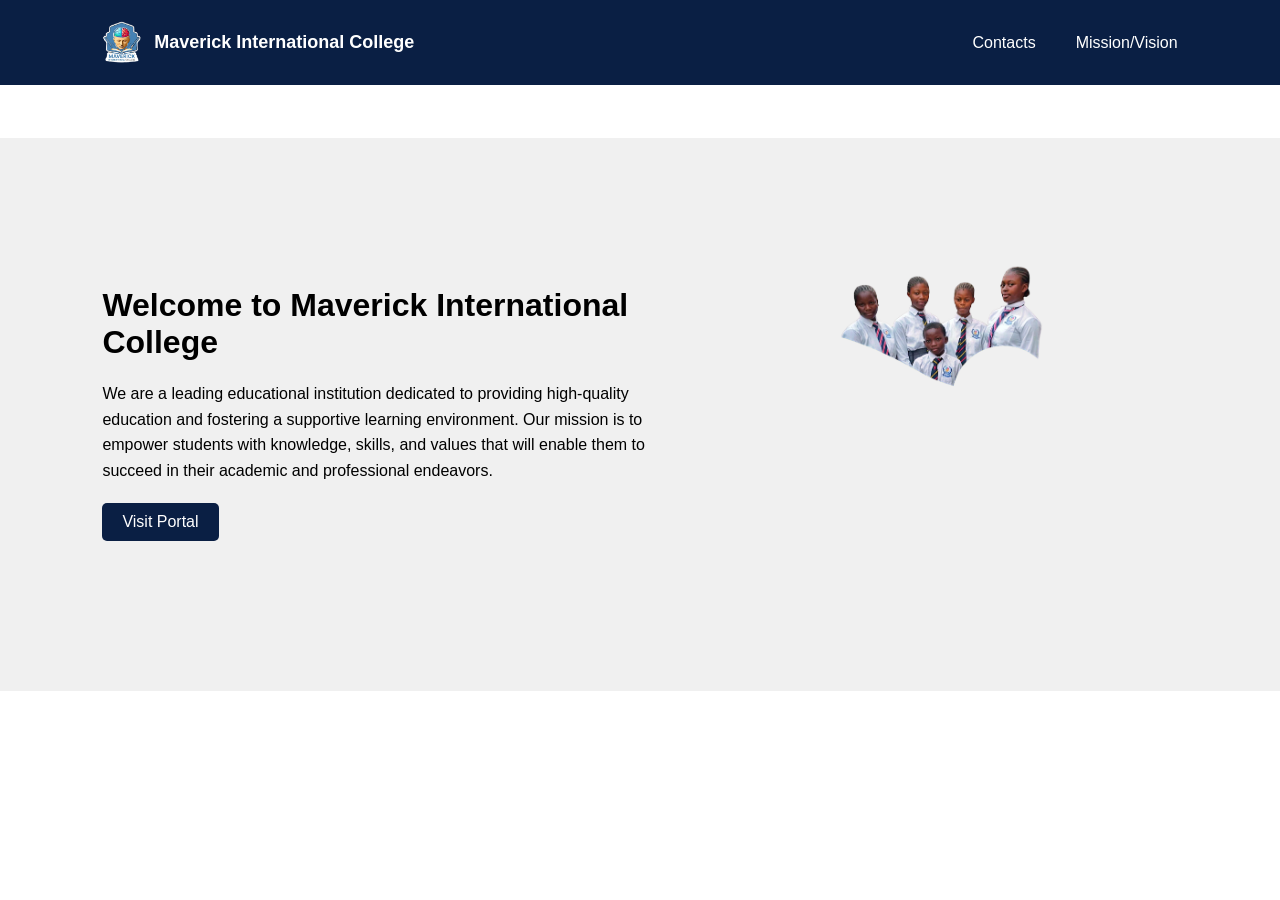
<file: index.html>
<!DOCTYPE html>
<html lang="en">
<head>
    <meta charset="UTF-8">
    <meta name="viewport" content="width=device-width, initial-scale=1.0">
    <title>Maverick International College</title>
    <link rel="stylesheet" href="css/style.css">
    <link rel="stylesheet" href="https://cdnjs.cloudflare.com/ajax/libs/font-awesome/6.5.2/css/all.min.css">
</head>
<body>

<section>
   <header class="header">
    <div class="logo">
        <img src="images/IMG_7016.JPG bg.png" alt="Maverick Logo">
        <span>Maverick International College</span>
    </div>

    <nav class="navbar">
        <a href="contact.html">Contacts</a>
        <a href="mission.html">Mission/Vision</a>
    </nav>

    <div class="menu-btn">
        <i class="fa-solid fa-bars"></i>
    </div>
</header>

    <br>

    <div class="content">
        <div class="info">
            <h2>Welcome to Maverick International College</h2>
            <p>
                We are a leading educational institution dedicated to providing high-quality education 
                and fostering a supportive learning environment. Our mission is to empower students 
                with knowledge, skills, and values that will enable them to succeed in their academic 
                and professional endeavors.
            </p>
            <a href="https://mav02.onrender.com/" class="info-btn">Visit Portal</a>
        </div>

        <div class="image">
            <img class="images" src="images/maverick pic2 b.png" alt="College Image">
        </div>
    </div>

</section>

<script src="script.js"></script>
</body>
</html>
</file>
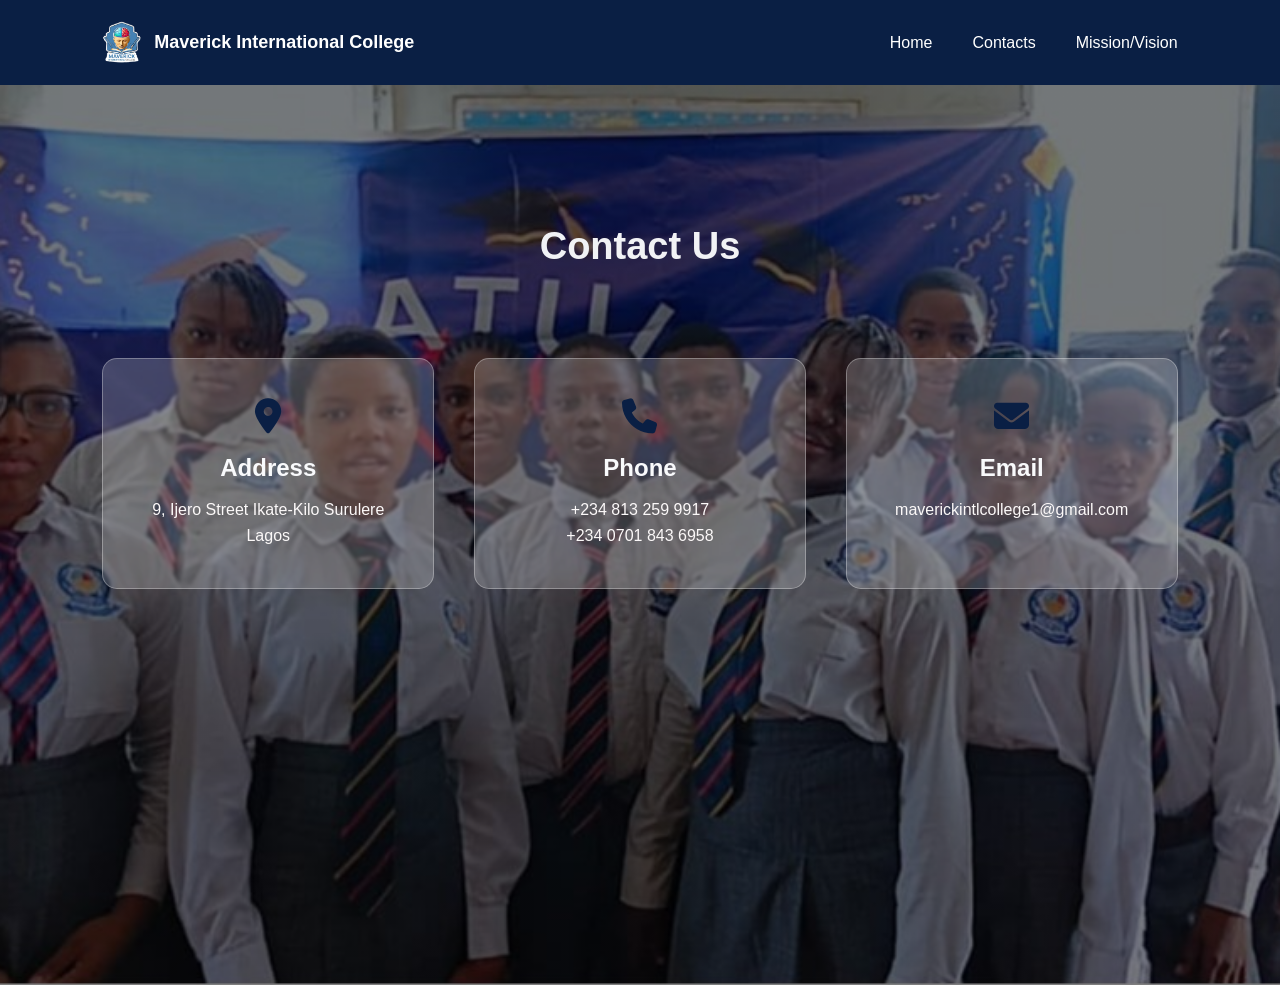
<file: contact.html>
<!DOCTYPE html>
<html lang="en">
<head>
    <meta charset="UTF-8">
    <title>Contact Us - Maverick International College</title>
    <meta name="viewport" content="width=device-width, initial-scale=1.0">

    <link rel="stylesheet" href="css/style.css">
    <link rel="stylesheet" href="https://cdnjs.cloudflare.com/ajax/libs/font-awesome/6.5.2/css/all.min.css">
</head>
<body>

 <header class="header">
    <div class="logo">
        <img src="images/IMG_7016.JPG bg.png" alt="Maverick Logo">
        <span>Maverick International College</span>
    </div>

    <nav class="navbar">
        <a href="inspect.html">Home</a>
        <a href="contact.html">Contacts</a>
        <a href="mission.html">Mission/Vision</a>
    </nav>

    <div class="menu-btn">
        <i class="fa-solid fa-bars"></i>
    </div>

</header>

<section class="contact-page">

    <h1>Contact Us</h1>

    <div class="contact-wrapper">

        <div class="contact-box">
            <i class="fa-solid fa-location-dot"></i>
            <h2>Address</h2>
            <p>
               9, Ijero Street Ikate-Kilo Surulere Lagos
            </p>
        </div>

        <div class="contact-box">
            <i class="fa-solid fa-phone"></i>
            <h2>Phone</h2>
            <p>+234 813 259 9917 <br>
+234 0701 843 6958</p>
        </div>

        <div class="contact-box">
            <i class="fa-solid fa-envelope"></i>
            <h2>Email</h2>
            <p>maverickintlcollege1@gmail.com</p>
        </div>

    </div>

</section>

<script src="script.js"></script>
</body>
</html>
</file>
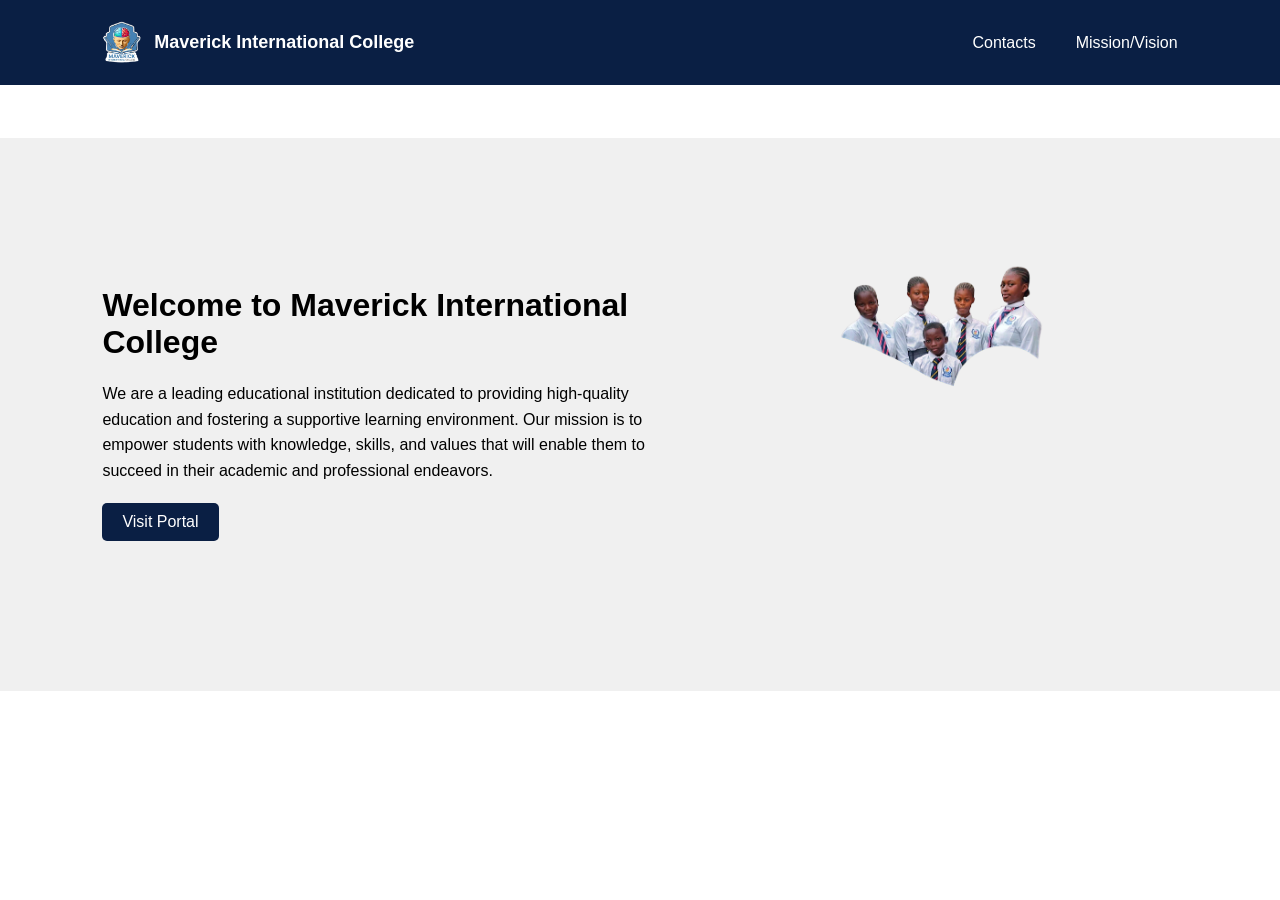
<file: inspect.html>
<!DOCTYPE html>
<html lang="en">
<head>
    <meta charset="UTF-8">
    <meta name="viewport" content="width=device-width, initial-scale=1.0">
    <title>Maverick International College</title>
    <link rel="stylesheet" href="css/style.css">
    <link rel="stylesheet" href="https://cdnjs.cloudflare.com/ajax/libs/font-awesome/6.5.2/css/all.min.css">
</head>
<body>

<section>
   <header class="header">
    <div class="logo">
        <img src="images/IMG_7016.JPG bg.png" alt="Maverick Logo">
        <span>Maverick International College</span>
    </div>

    <nav class="navbar">
        <a href="contact.html">Contacts</a>
        <a href="mission.html">Mission/Vision</a>
    </nav>

    <div class="menu-btn">
        <i class="fa-solid fa-bars"></i>
    </div>
</header>

    <br>

    <div class="content">
        <div class="info">
            <h2>Welcome to Maverick International College</h2>
            <p>
                We are a leading educational institution dedicated to providing high-quality education 
                and fostering a supportive learning environment. Our mission is to empower students 
                with knowledge, skills, and values that will enable them to succeed in their academic 
                and professional endeavors.
            </p>
            <a href="http://127.0.0.1:5500/mav02/index.html" class="info-btn">Visit Portal</a>
        </div>

        <div class="image">
            <img class="images" src="images/maverick pic2 b.png" alt="College Image">
        </div>
    </div>

</section>

<script src="script.js"></script>
</body>
</html>
</file>
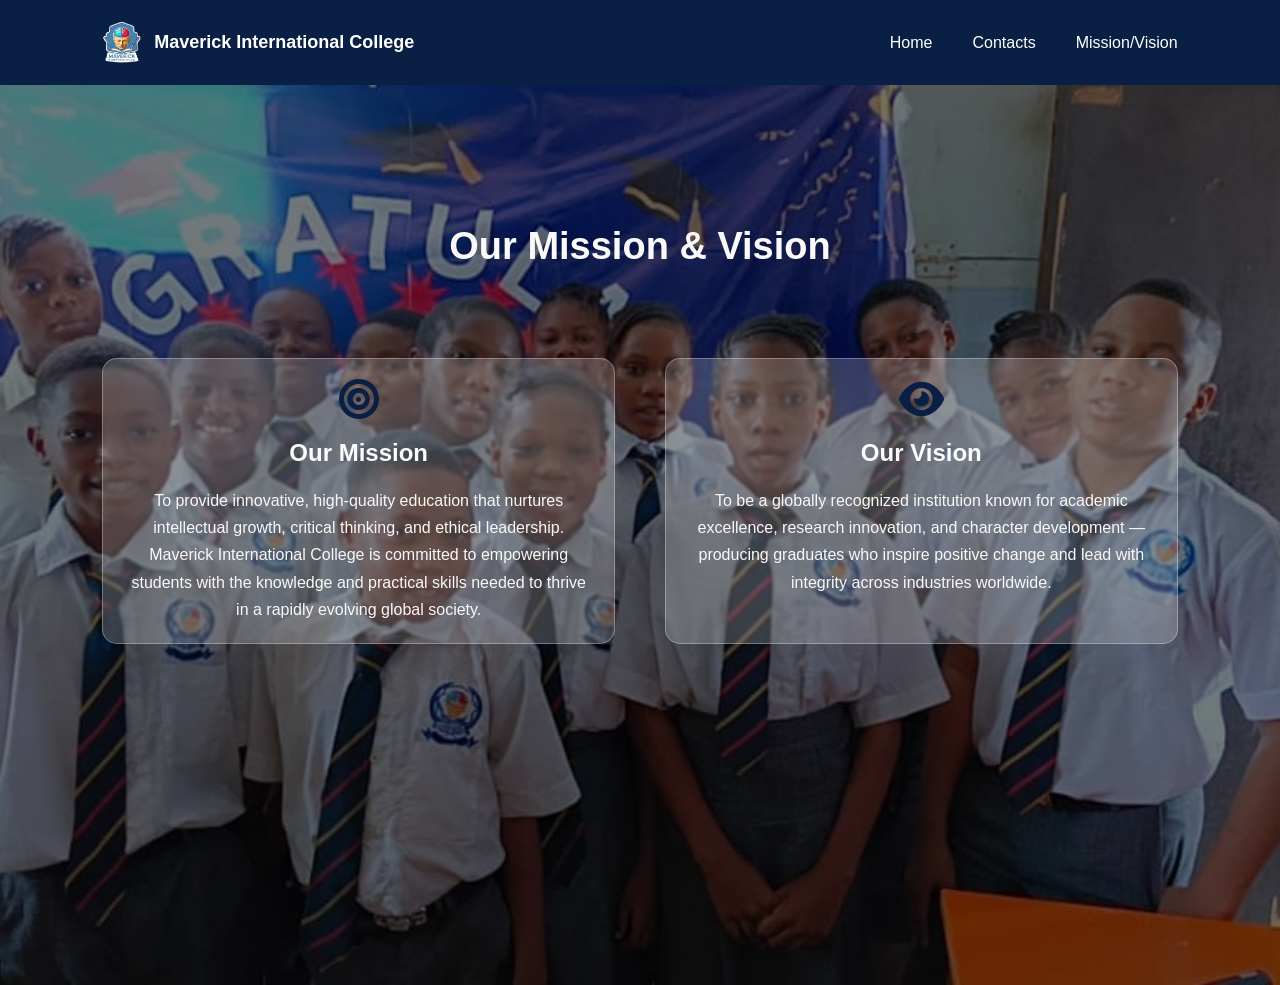
<file: mission.html>
<!DOCTYPE html>
<html lang="en">
<head>
    <meta charset="UTF-8">
    <title>Mission & Vision - Maverick International College</title>
    <meta name="viewport" content="width=device-width, initial-scale=1.0">

    <link rel="stylesheet" href="css/style.css">
    <link rel="stylesheet" href="https://cdnjs.cloudflare.com/ajax/libs/font-awesome/6.5.2/css/all.min.css">
</head>
<body>

 <header class="header">
    <div class="logo">
        <img src="images/IMG_7016.JPG bg.png" alt="Maverick Logo">
        <span>Maverick International College</span>
    </div>

    <nav class="navbar">
        <a href="inspect.html">Home</a>
        <a href="contact.html">Contacts</a>
        <a href="mission.html">Mission/Vision</a>
    </nav>

    <div class="menu-btn">
        <i class="fa-solid fa-bars"></i>
    </div>

</header>

<section class="mission-page">

    <h1>Our Mission & Vision</h1>

    <div class="mission-wrapper">

        <div class="mission-box">
            <i class="fa-solid fa-bullseye"></i>
            <h2>Our Mission</h2>
            <p>
                To provide innovative, high-quality education that nurtures intellectual growth,
                critical thinking, and ethical leadership. Maverick International College is
                committed to empowering students with the knowledge and practical skills needed
                to thrive in a rapidly evolving global society.
            </p>
        </div>

        <div class="mission-box">
            <i class="fa-solid fa-eye"></i>
            <h2>Our Vision</h2>
            <p>
                To be a globally recognized institution known for academic excellence,
                research innovation, and character development — producing graduates who
                inspire positive change and lead with integrity across industries worldwide.
            </p>
        </div>

    </div>

</section>

<script src="script.js"></script>
</body>
</html>
</file>
<file: css/style.css>
/* Reset */
* {
    margin: 0;
    padding: 0;
    box-sizing: border-box;
    font-family: Arial, sans-serif;
}

/* Header Design */
.header {
    position: fixed;
    top: 0;
    left: 0;
    width: 100%;
    background: #0a1f44;
    color: white;
    padding: 20px 8%;
    display: flex;
    justify-content: space-between;
    align-items: center;
    z-index: 1000;
}

/* Logo */
/* Logo layout */
.logo {
    display: flex;
    align-items: center;
    gap: 12px;
    font-weight: bold;
    color: white;
    font-size: 18px;
}

.logo img {
    height: 45px;
    width: auto;
}

/* Navbar */
.navbar {
    display: flex;
    gap: 40px; /* Space between links */
    justify-content: center;
    align-items: center;
}

/* Nav Links */
.navbar a {
    color: white;
    text-decoration: none;
    font-size: 16px;
    transition: 0.3s;
}

.navbar a:hover {
    color: #00c3ff;
}
/* ================= MISSION PAGE ================= */

.mission-page {
   background-image:
  linear-gradient(rgba(0,0,0,0.5), rgba(0,0,0,0.5)),
   url('../images/WhatsApp\ Image\ 2026-03-02\ at\ 3.18.04\ PM\ \(3\).jpeg');
   background-size:cover;
  background-position: center;
 background-repeat: no-repeat; 
    min-height: 100vh;
    margin-top: 85px;
    padding: 140px 8% 60px; 
    text-align: center;
}

.mission-page h1 {
    font-size: 38px;
    margin-bottom: 60px;
    color: #f9f9f9;
}

.mission-wrapper {
    display: flex;
    gap: 50px;
    justify-content: center;
    flex-wrap: wrap;
}

.mission-box {
  background: rgba(255, 255, 255, 0.2);
  backdrop-filter: blur(1px);
  -webkit-backdrop-filter: blur(10px); /* for Safari */
  padding: 20px;
  margin-top: 30px;
  border-radius: 15px;
  border: 1px solid rgba(255,255,255,0.3);
      flex: 1;
    transition: 0.3s;
}

.mission-box:hover {
    transform: translateY(-10px);
    box-shadow: 0 10px 25px rgba(0,0,0,0.1);
}

.mission-box i {
    font-size: 40px;
    margin-bottom: 20px;
    color: #0a1f44;
}

.mission-box h2 {
    margin-bottom: 20px;
    color: #fbfbfc;
}

.mission-box p {
    line-height: 1.7;
    color: #faf8f8;
}
/* ================= CONTACT PAGE ================= */

.contact-page {
   background-image:
  linear-gradient(rgba(0,0,0,0.5), rgba(0,0,0,0.5)),
   url('../images/WhatsApp\ Image\ 2026-03-02\ at\ 3.18.03\ PM.jpeg');
 background-size:cover;
  background-position: center;
  background-repeat: no-repeat;
    min-height: 100vh;
    margin-top: 85px;
    padding: 140px 8% 60px;
    text-align: center;
}

.contact-page h1 {
    font-size: 38px;
    margin-bottom: 60px;
    color: #f1f2f5;
}

.contact-wrapper {
    display: flex;
    gap: 40px;
    justify-content: center;
    flex-wrap: wrap;
}

.contact-box {
   background: rgba(255, 255, 255, 0.2);
  backdrop-filter: blur(1px);
  -webkit-backdrop-filter: blur(10px); /* for Safari */
  padding: 40px;
  border-radius: 15px;
  border: 1px solid rgba(255,255,255,0.3);
   margin-top: 30px;
      flex: 1;
    transition: 0.3s;
    flex: 1;
    transition: 0.3s;
}

.contact-box:hover {
    transform: translateY(-10px);
    box-shadow: 0 10px 25px rgba(0,0,0,0.1);
}

.contact-box i {
    font-size: 35px;
    margin-bottom: 20px;
    color: #0a1f44;
}

.contact-box h2 {
    margin-bottom: 15px;
    color: #f9fafc;
}

.contact-box p {
    color: #fcf9f9;
    line-height: 1.6;
}

/* Hamburger button (hidden on desktop) */
.menu-btn {
    display: none;
    font-size: 22px;
    cursor: pointer;
}

/* Content Spacing (so header doesn't overlap) */
section {
    padding-top: 120px;
}

/* Main Content */
.content {
  background-color: #f0f0f0;
    display: flex;
    align-items: center;
    justify-content: space-between;
    padding: 50px 8%;
    flex-wrap: wrap;
}

/* Text Section */
.info {
    max-width: 600px;
}

.info h2 {
    font-size: 32px;
    margin-bottom: 20px;
}

.info p {
    line-height: 1.6;
    margin-bottom: 20px;
}

/* Button */
.info-btn {
    display: inline-block;
    padding: 10px 20px;
    background: #0a1f44;
    color: white;
    text-decoration: none;
    border-radius: 5px;
    transition: 0.3s;
}

.info-btn:hover {
    background: #00c3ff;
}

/* Image */
.image{
  width: 400px;
  margin: 0 auto;
}
.images {
  display: block;
    width: 100%;
    height: auto;
}

/* ===================== */
/* RESPONSIVE DESIGN */
/* ===================== */

@media (max-width: 768px) {

    .navbar {
        position: absolute;
        top: 80px;
        left: 0;
        width: 100%;
        background: #0a1f44;
        flex-direction: column;
        gap: 20px;
        padding: 20px 0;
        display: none;
        text-align: center;
    }

    .navbar.active {
        display: flex;
    }

    .menu-btn {
        display: block;
    }

    .content {
        flex-direction: column;
        text-align: center;
    }

    .images {
        margin-top: 30px;
    }
}
</file>
